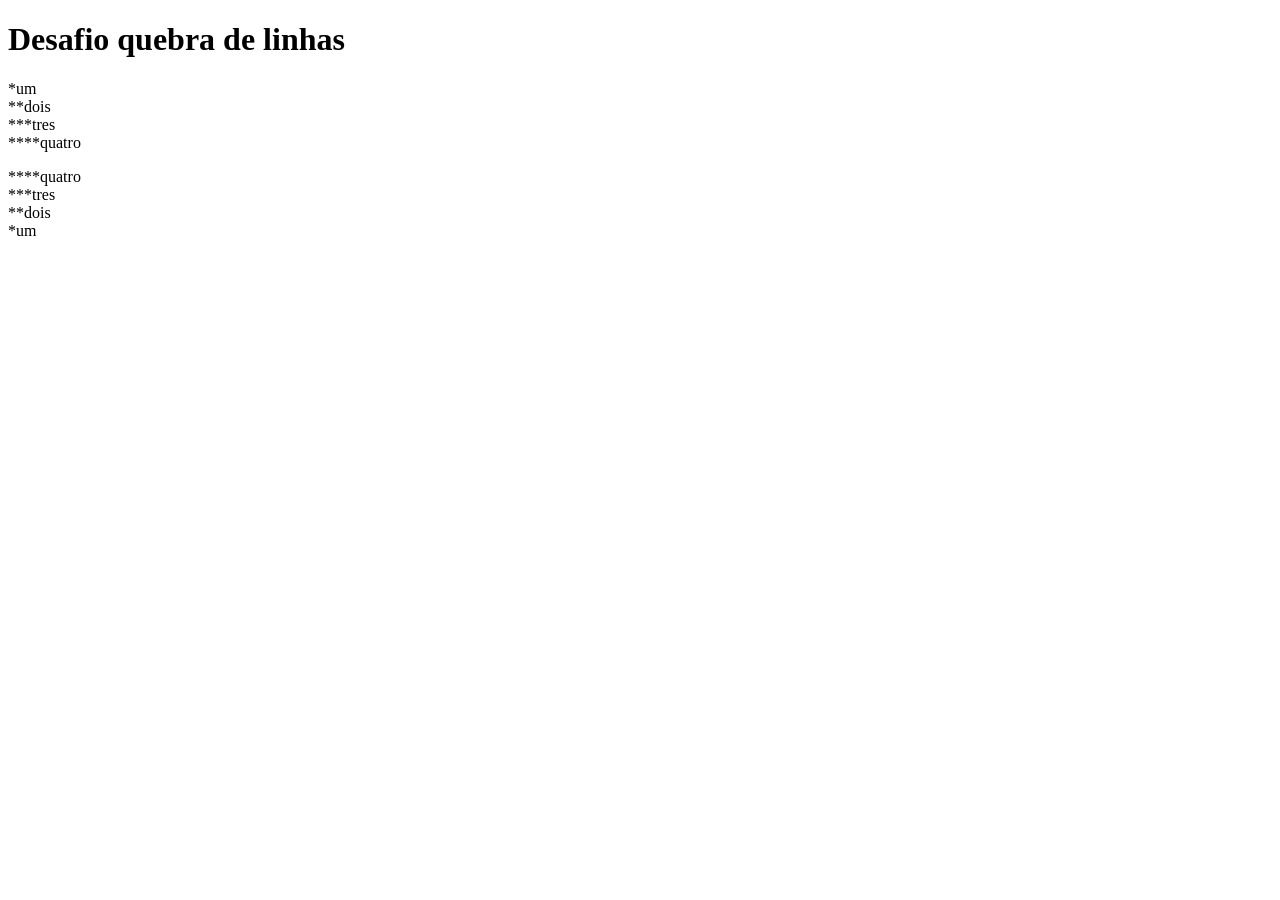
<file: desafios/de001/index.html>
<!DOCTYPE html>
<html lang="pt-br">
<head>
    <meta charset="UTF-8">
    <meta http-equiv="X-UA-Compatible" content="IE=edge">
    <meta name="viewport" content="width=device-width, initial-scale=1.0">
    <title>Desafio 1</title>
</head>
<body>
    <h1>Desafio quebra de linhas</h1>
    <p>*um
        <br>**dois
       <br> ***tres
       <br> ****quatro
    </p>
    <p>****quatro
        <br>***tres
        <br>**dois
        <br>*um
    </p>
</body>
</html>
</file>
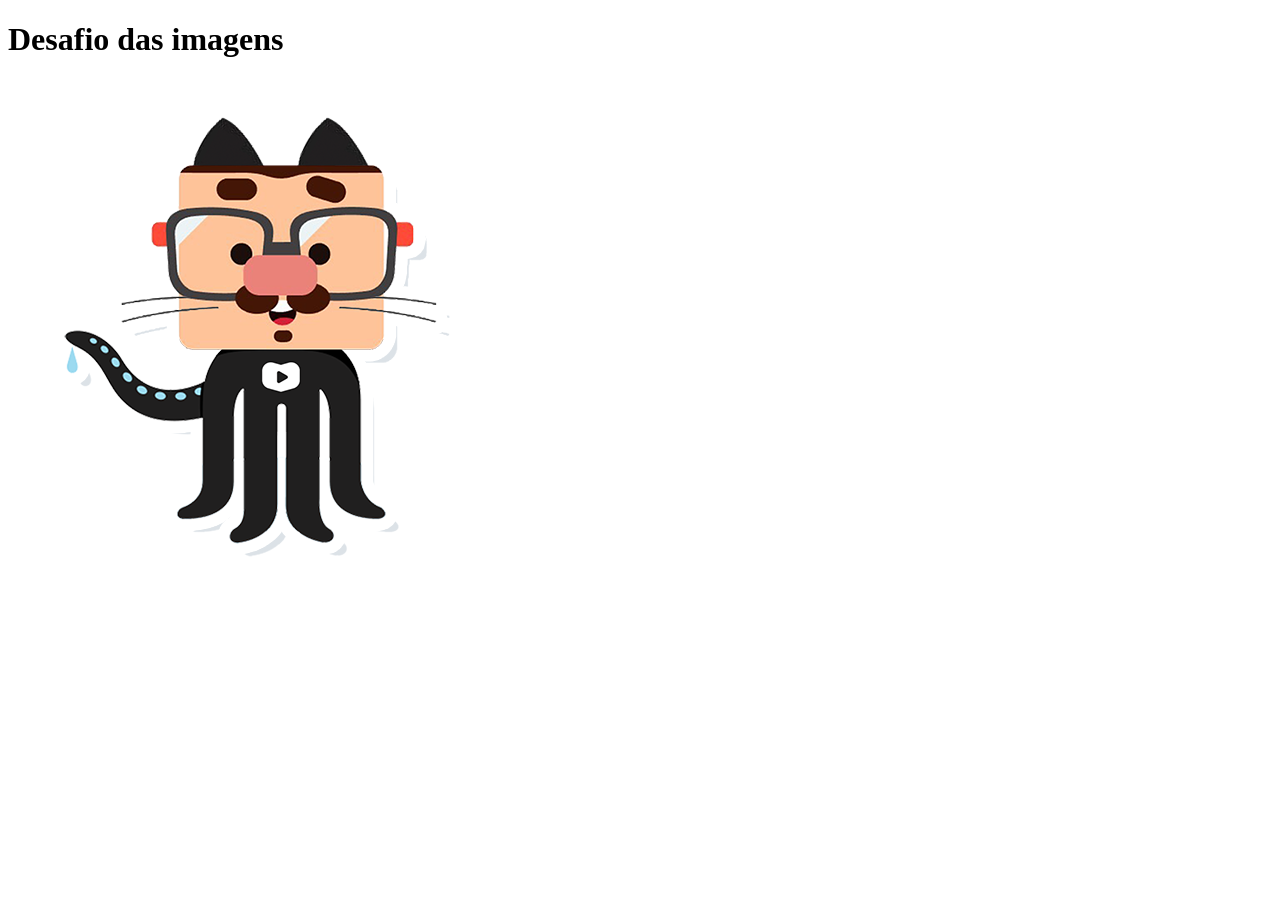
<file: desafios/de002/index.html>
<!DOCTYPE html>
<html lang="pt-br">
<head>
    <meta charset="UTF-8">
    <meta http-equiv="X-UA-Compatible" content="IE=edge">
    <meta name="viewport" content="width=device-width, initial-scale=1.0">
    <link rel="shortcut icon" href="iconeguanabara.ico" type="image/x-icon">
    <title>Desafio 2</title>
</head>
<body>
    <h1>Desafio das imagens</h1>
    <img src="guanabara.png" alt="Guanabara">
</body>
</html>
</file>
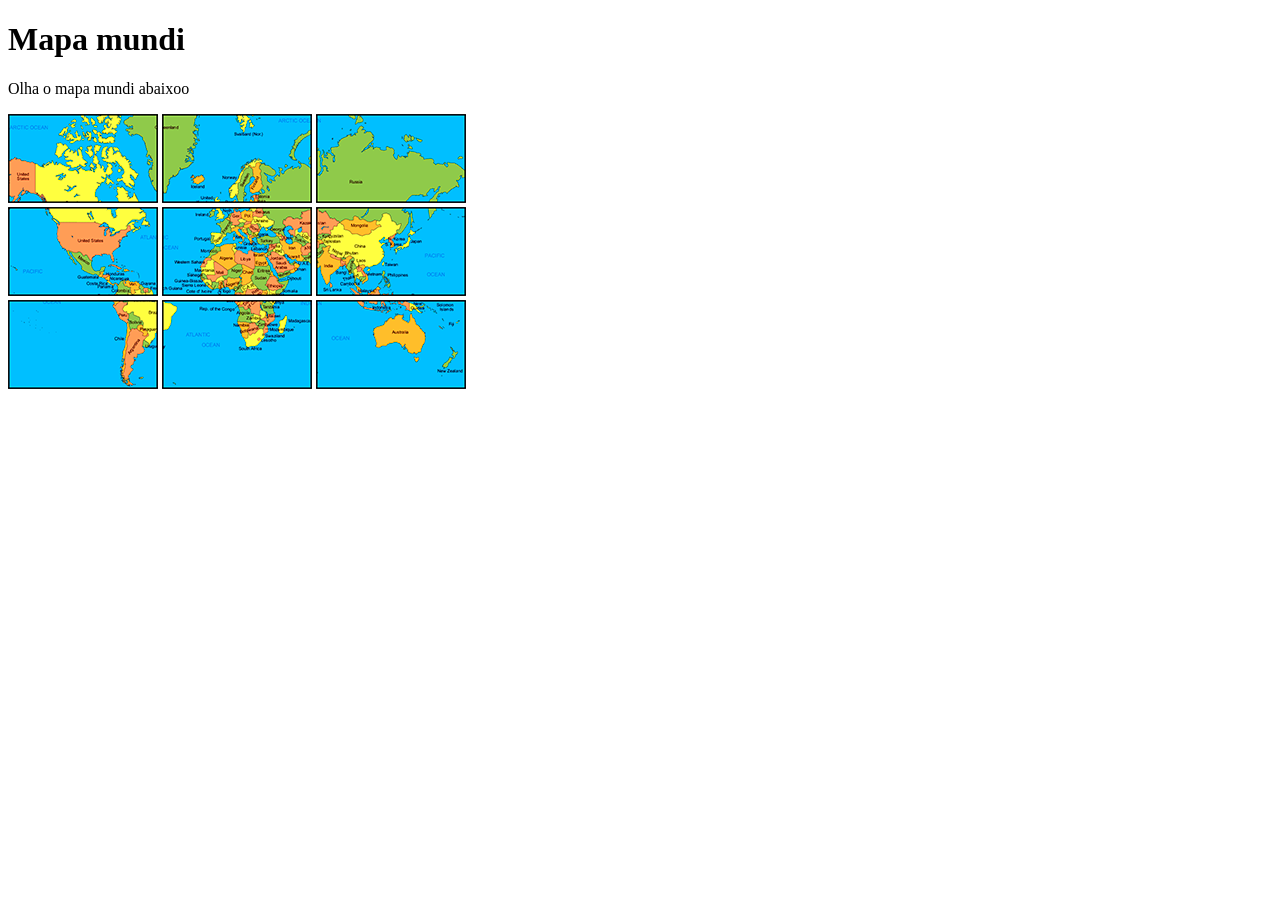
<file: desafios/de003/index.html>
<!DOCTYPE html>
<html lang="pt-br">
<head>
    <meta charset="UTF-8">
    <meta http-equiv="X-UA-Compatible" content="IE=edge">
    <meta name="viewport" content="width=device-width, initial-scale=1.0">
    <title>Desafio 3</title>
</head>
<body>
    <h1>Mapa mundi</h1>
    <p>Olha o mapa mundi abaixoo</p>
    <img src="mapa03.png" alt="mapa 3">
    <img src="mapa07.png" alt="mapa 7">
    <img src="mapa05.png" alt="mapa 5"><br>
    <img src="mapa09.png" alt="mapa 9">
    <img src="mapa01.png" alt="mapa 1">
    <img src="mapa08.png" alt="mapa 8"><br>
    <img src="mapa06.png" alt="mapa 6">
    <img src="mapa02.png" alt="mapa 2">
    <img src="mapa04.png" alt="mapa 4">
    
</body>
</html>
</file>
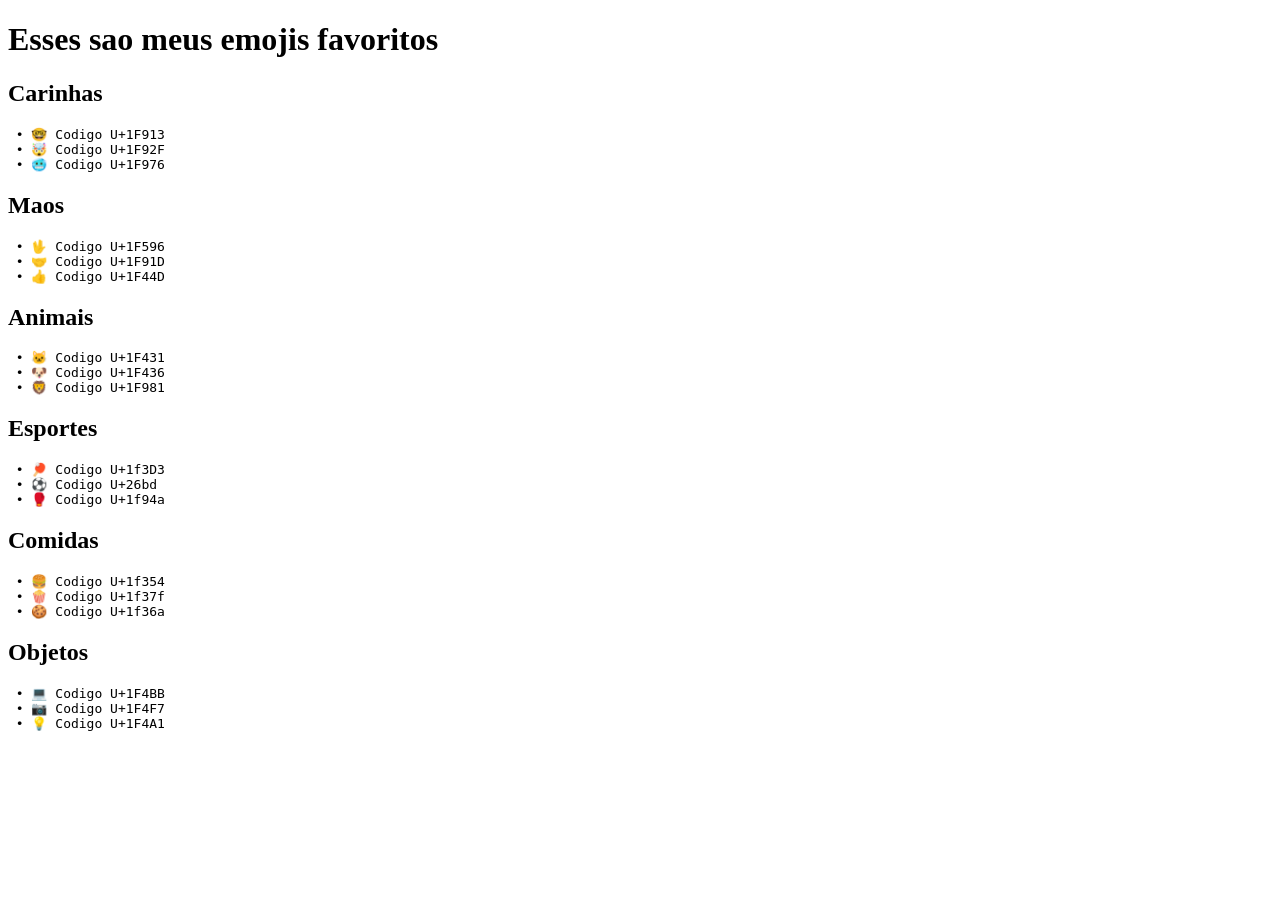
<file: desafios/de004/index.html>
<!DOCTYPE html>
<html lang="pt-br">
<head>
    <meta charset="UTF-8">
    <meta http-equiv="X-UA-Compatible" content="IE=edge">
    <meta name="viewport" content="width=device-width, initial-scale=1.0">
    <title>Desafio 4</title>
</head>
<body>
    <h1>Esses sao meus emojis favoritos</h1>
    <h2>Carinhas</h2>
        <pre><p> • &#x1F913 Codigo U+1F913<br> • &#x1F92F Codigo U+1F92F<br> • &#x1F976 Codigo U+1F976</p></pre>
    <h2>Maos</h2>
        <pre><p> • &#x1F596 Codigo U+1F596<br> • &#x1F91D Codigo U+1F91D<br> • &#x1F44D Codigo U+1F44D</p></pre>
    <h2>Animais</h2>
        <pre><p> • &#x1F431 Codigo U+1F431<br> • &#x1F436 Codigo U+1F436<br> • &#x1F981 Codigo U+1F981</p></pre>
    <h2>Esportes</h2>
        <pre><p> • &#x1f3D3 Codigo U+1f3D3<br> • &#x26bd Codigo U+26bd<br> • &#x1f94a Codigo U+1f94a</p></pre>
    <h2>Comidas</h2>
        <pre><p> • &#x1f354 Codigo U+1f354<br> • &#x1f37f Codigo U+1f37f<br> • &#x1f36a Codigo U+1f36a</p></pre>
    <h2>Objetos</h2>
        <pre><p> • &#x1F4BB Codigo U+1F4BB<br> • &#x1F4F7 Codigo U+1F4F7<br> • &#x1F4A1 Codigo U+1F4A1</p></pre>


</body>
</html>
</file>
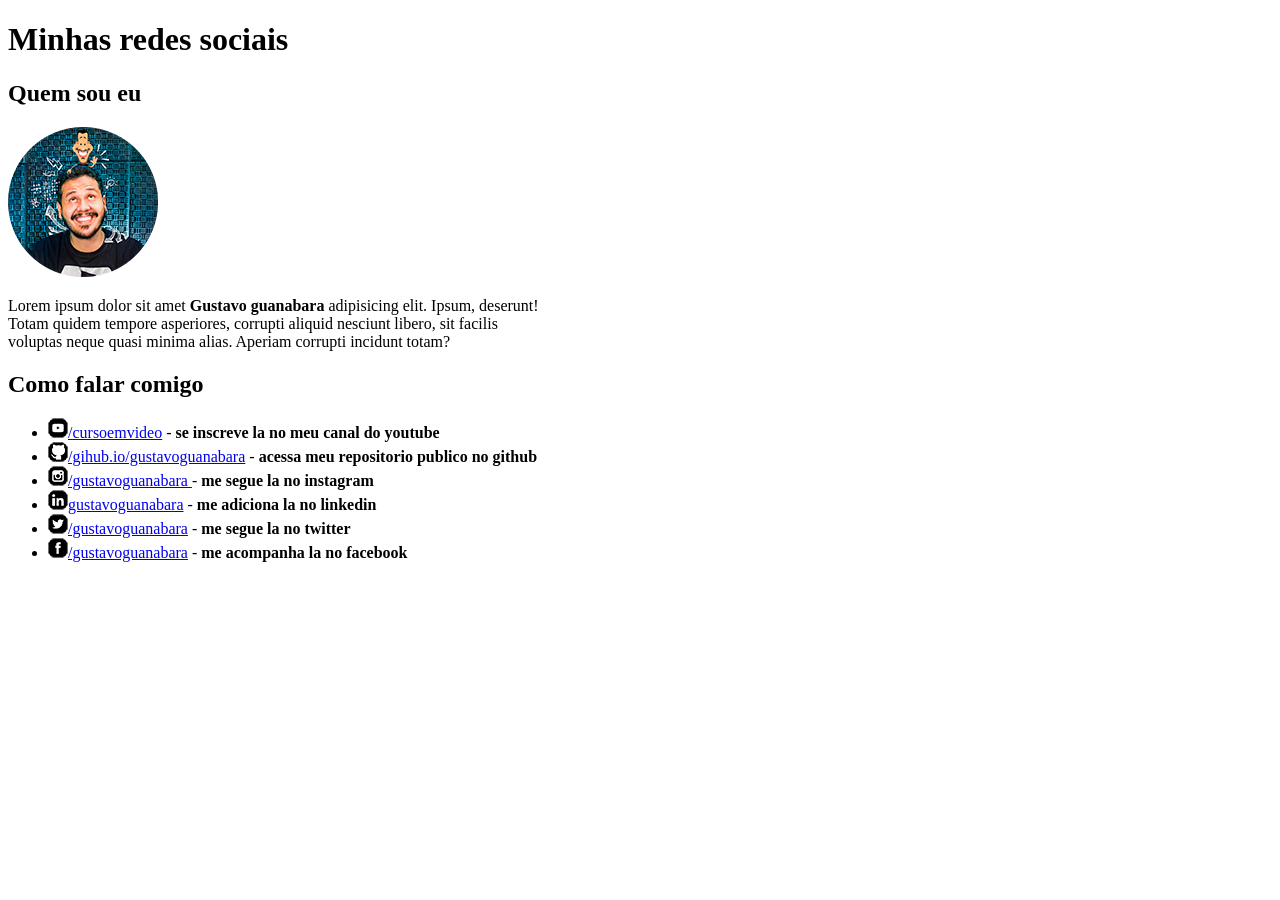
<file: desafios/de005/index.html>
<!DOCTYPE html>
<html lang="pt-br">
<head>
    <meta charset="UTF-8">
    <meta http-equiv="X-UA-Compatible" content="IE=edge">
    <meta name="viewport" content="width=device-width, initial-scale=1.0">
    <link rel="shortcut icon" href="favicon.ico" type="image/x-icon">
    <title>Social</title>
</head>
<body>
    <h1>Minhas redes sociais</h1>
    <h2>Quem sou eu</h2>
    <img src="foto-perfil-guanabara.png" alt="guanabara">
    <p>Lorem ipsum dolor sit amet <b>Gustavo guanabara</b> adipisicing elit. Ipsum, deserunt!<br>Totam quidem tempore asperiores, corrupti aliquid nesciunt libero, sit facilis<br> voluptas neque quasi minima alias. Aperiam corrupti incidunt totam?</p>
    <h2>Como falar comigo</h2>
        <p>
            <ul>
                <li><img src="icone-youtube.png" alt="youtube"><a href="https://www.youtube.com/@CursoemVideo" target="_blanc" rel="external">/cursoemvideo</a> - <strong>se inscreve la no meu canal do youtube</strong></li>
                <li><img src="icone-github.png" alt="github"><a href="https://github.com/gustavoguanabara" target="_blank" rel="external">/gihub.io/gustavoguanabara</a> - <strong>acessa meu repositorio publico no github</strong> </li>
                <li><img src="icone-instagram.png" alt="instagram"><a href="https://www.instagram.com/gustavoguanabara" target="_blank">/gustavoguanabara </a>- <strong>me segue la no instagram </strong></li>
                <li><img src="icone-linkedin.png" alt="linkedin"><a href="github/gustavoguanabara.io" target="_blank" rel="external">gustavoguanabara</a> - <strong>me adiciona la no linkedin </strong></li>
                <li><img src="icone-twitter.png" alt="twitter"><a href="https://twitter.com/guanabara" target="_blank" rel="external">/gustavoguanabara</a> - <strong>me segue la no twitter </strong></li>
                <li><img src="icone-facebook.png" alt="facebook"><a href="https://www.facebook.com/gustavoguanabara" target="_blank" rel="external">/gustavoguanabara</a> - <strong>me acompanha la no facebook</strong></p></li>
            </ul>

    
</body>
</html>
</file>
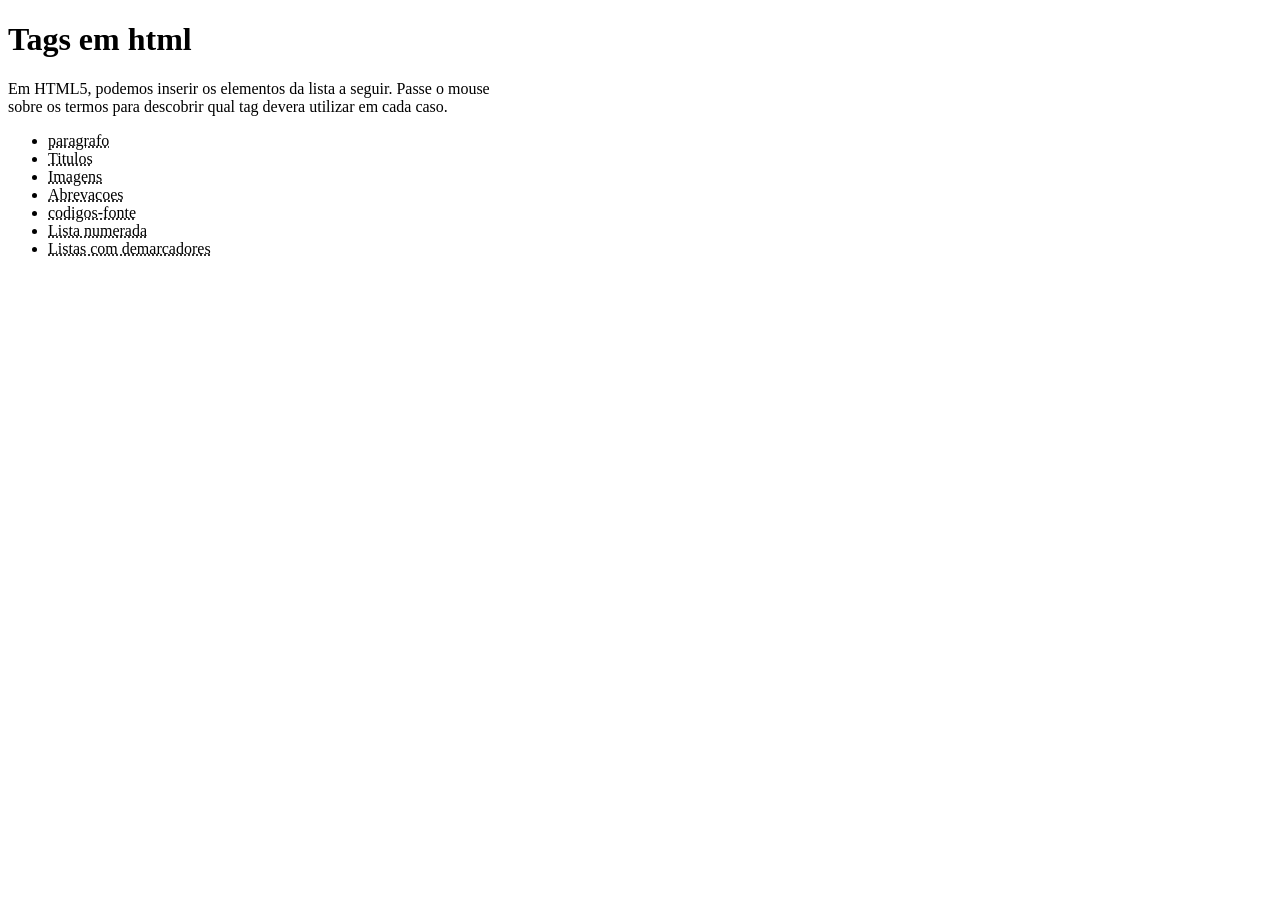
<file: desafios/de006/index.html>
<!DOCTYPE html>
<html lang="pt-br">
<head>
    <meta charset="UTF-8">
    <meta http-equiv="X-UA-Compatible" content="IE=edge">
    <meta name="viewport" content="width=device-width, initial-scale=1.0">
    <title>Desafio 6</title>
</head>
<body>
    <h1>Tags em html</h1>
        <p>Em HTML5, podemos inserir os elementos da lista a seguir. Passe o mouse <br> sobre os termos para descobrir qual tag devera utilizar em cada caso.</p>
        <ul>
        <p><li><abbr title="Use <p> para criar um">paragrafo</abbr></li>
            <li><abbr title="Use <tittle> no <head> para criar um">Titulos</abbr></li>
            <li><abbr title="Digite img+enter">Imagens</abbr></li>
            <li><abbr title="Digite <abbr>">Abrevacoes</abbr></li>
            <li><abbr title="Digite <code>">codigos-fonte</abbr></li>
            <li><abbr title="Digite <ol> + <li>">Lista numerada</abbr></li>
            <li><abbr title="Digite <ul> + <li>">Listas com demarcadores</abbr></li></p>
    </ul>
</body>
</html>
</file>
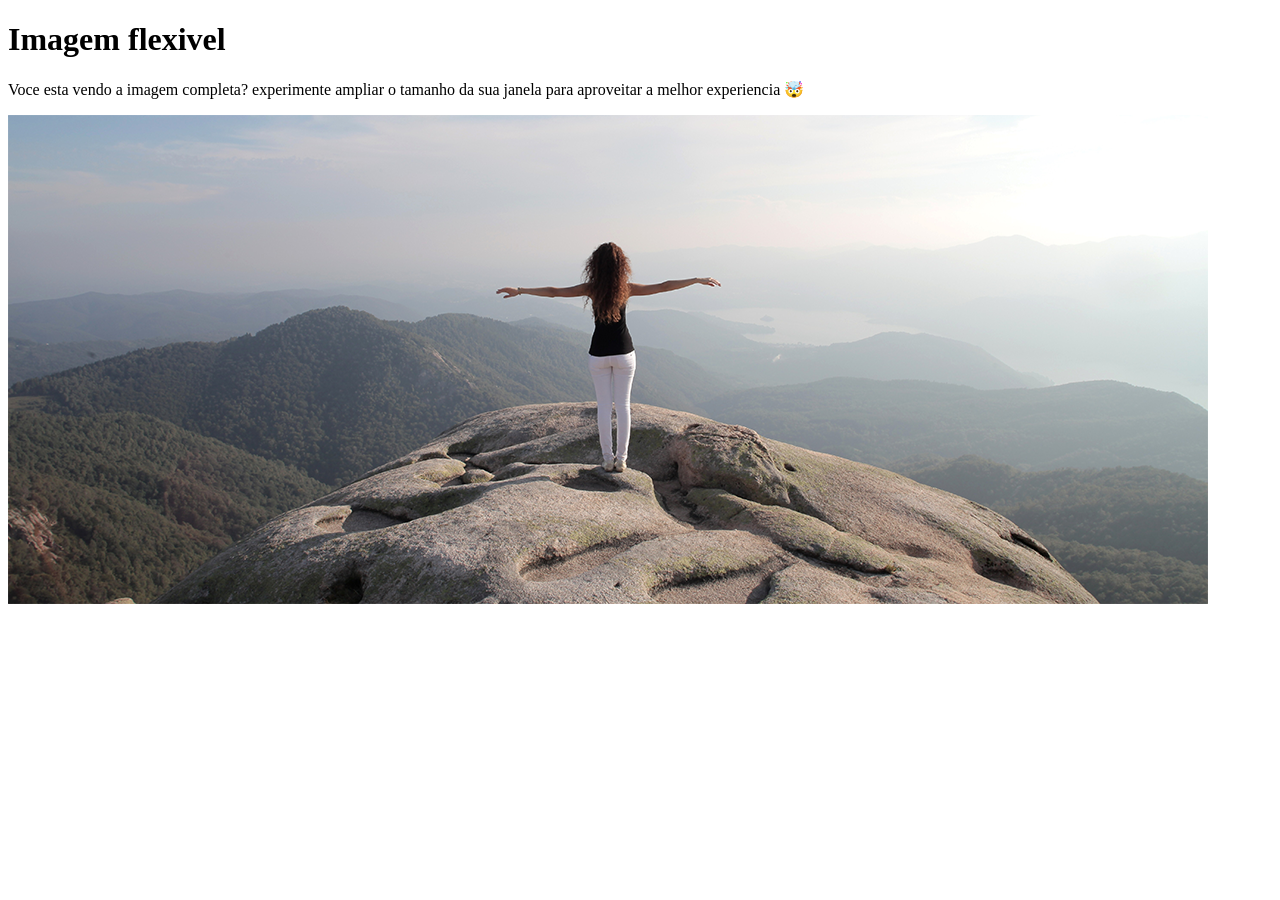
<file: desafios/de007/index.html>
<!DOCTYPE html>
<html lang="pt-br">
<head>
    <meta charset="UTF-8">
    <meta http-equiv="X-UA-Compatible" content="IE=edge">
    <meta name="viewport" content="width=device-width, initial-scale=1.0">
    <link rel="shortcut icon" href="iconeguanabara.ico" type="image/x-icon">
    <title>Desafio 7</title>
</head>
<body>
    <h1>Imagem flexivel</h1>
    <p>Voce esta vendo a imagem completa? experimente ampliar o tamanho da sua janela para aproveitar a melhor experiencia &#x1F92F</p>
    <picture>
        <source media="(max-width: 790px)" srcset="imagens/paisagem-p.png">
        <source media="(max-width: 1250px)" srcset="imagens/paisagem-m.png">
        <img src="imagens/paisagem-g.png" alt="imagem flexivel">
    </picture>
</body>
</html>
</file>
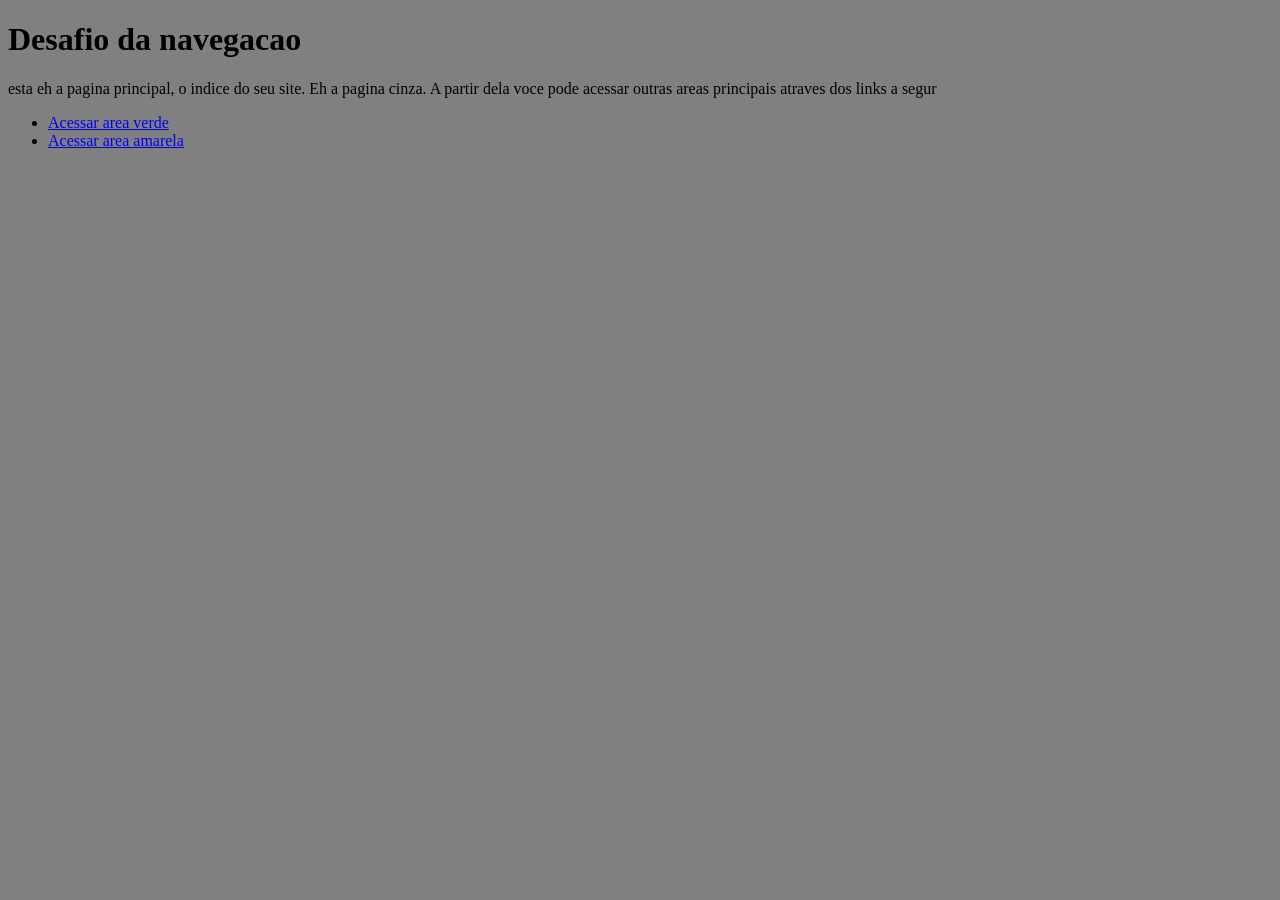
<file: desafios/de008/index.html>
<!DOCTYPE html>
<html lang="pt-br">
<head>
    <meta charset="UTF-8">
    <meta http-equiv="X-UA-Compatible" content="IE=edge">
    <meta name="viewport" content="width=device-width, initial-scale=1.0">
    <link rel="shortcut icon" href="iconeguanabara.ico" type="image/x-icon">
    <style>body{background-color: grey;}</style>
    <title>Desafio 8</title>
</head>
<body>
    <h1>Desafio da navegacao</h1>
    <p>esta eh a pagina principal, o indice do seu site. Eh a pagina cinza. A partir dela voce pode acessar outras areas principais atraves dos links a segur</p>
    <ul>
        <li><a href="pagv.html" rel="next">Acessar area verde</a></li>
        <li><a href="paga.html" rel="next">Acessar area amarela</a></li>
    </ul>
    
</body>
</html>
</file>
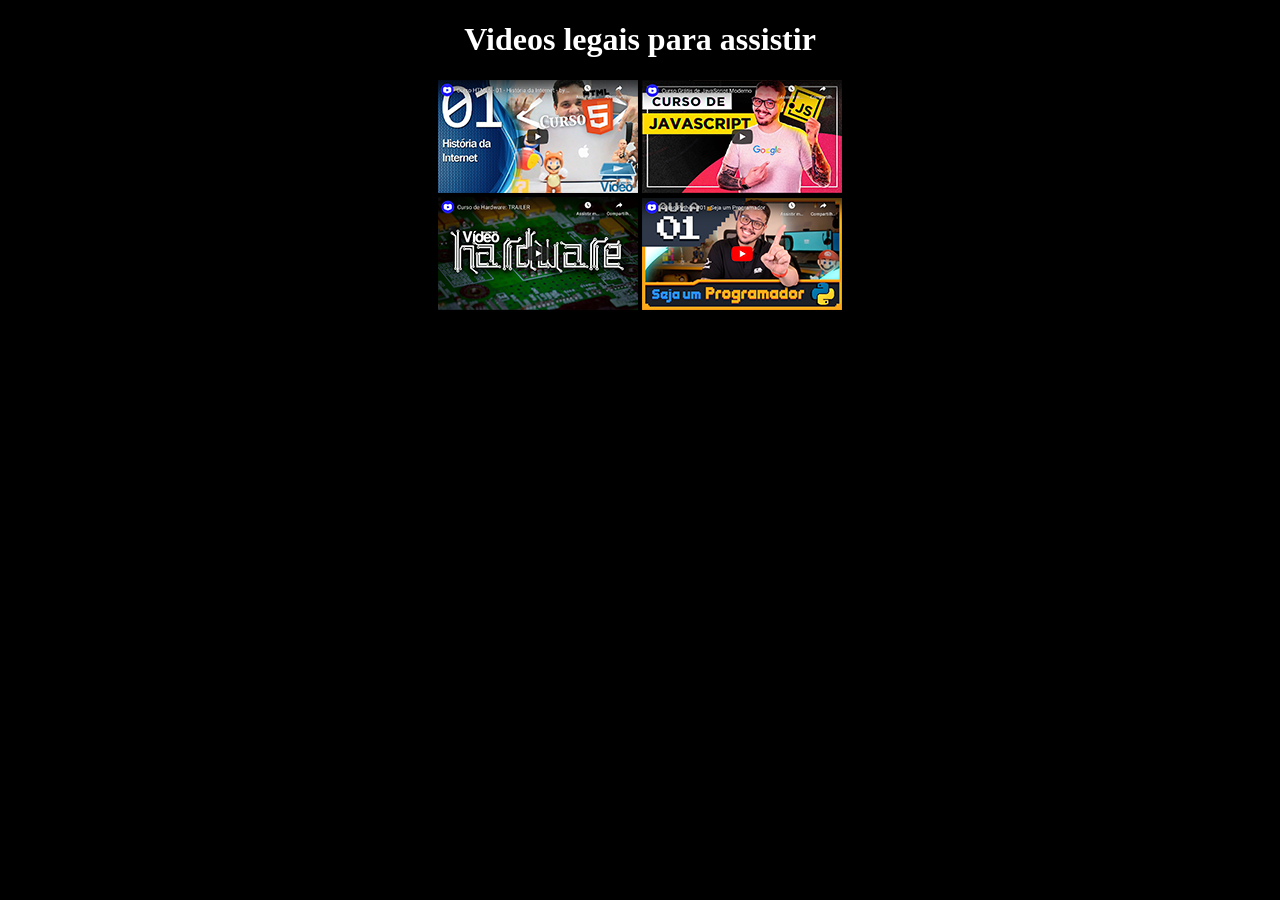
<file: desafios/de009/index.html>
<!DOCTYPE html>
<html lang="pt-br">
<head>
    <meta charset="UTF-8">
    <meta http-equiv="X-UA-Compatible" content="IE=edge">
    <meta name="viewport" content="width=device-width, initial-scale=1.0">
    <style>
        body{
            background-color: black;color: white;text-align: center;
        }
    </style>
    <link rel="shortcut icon" href="icone/iconeguanabara.ico" type="image/x-icon">
    <title>Meus videos</title>
</head>
<body>
    <h1>Videos legais para assistir</h1>
    <a href="html.html"><img src="imagens/thumb-html.png" alt="imagem HTML5"></a>
    <a href="java.html"><img src="imagens/thumb-js.png" alt="imagem java"></a>
    <br><a href="hard.html"><img src="imagens/thumb-hardware.png" alt="imagem hardware"></a>
    <a href="python.html"><img src="imagens/thumb-python.png" alt="imagem python"></a>
    
    
</body>
</html>
</file>
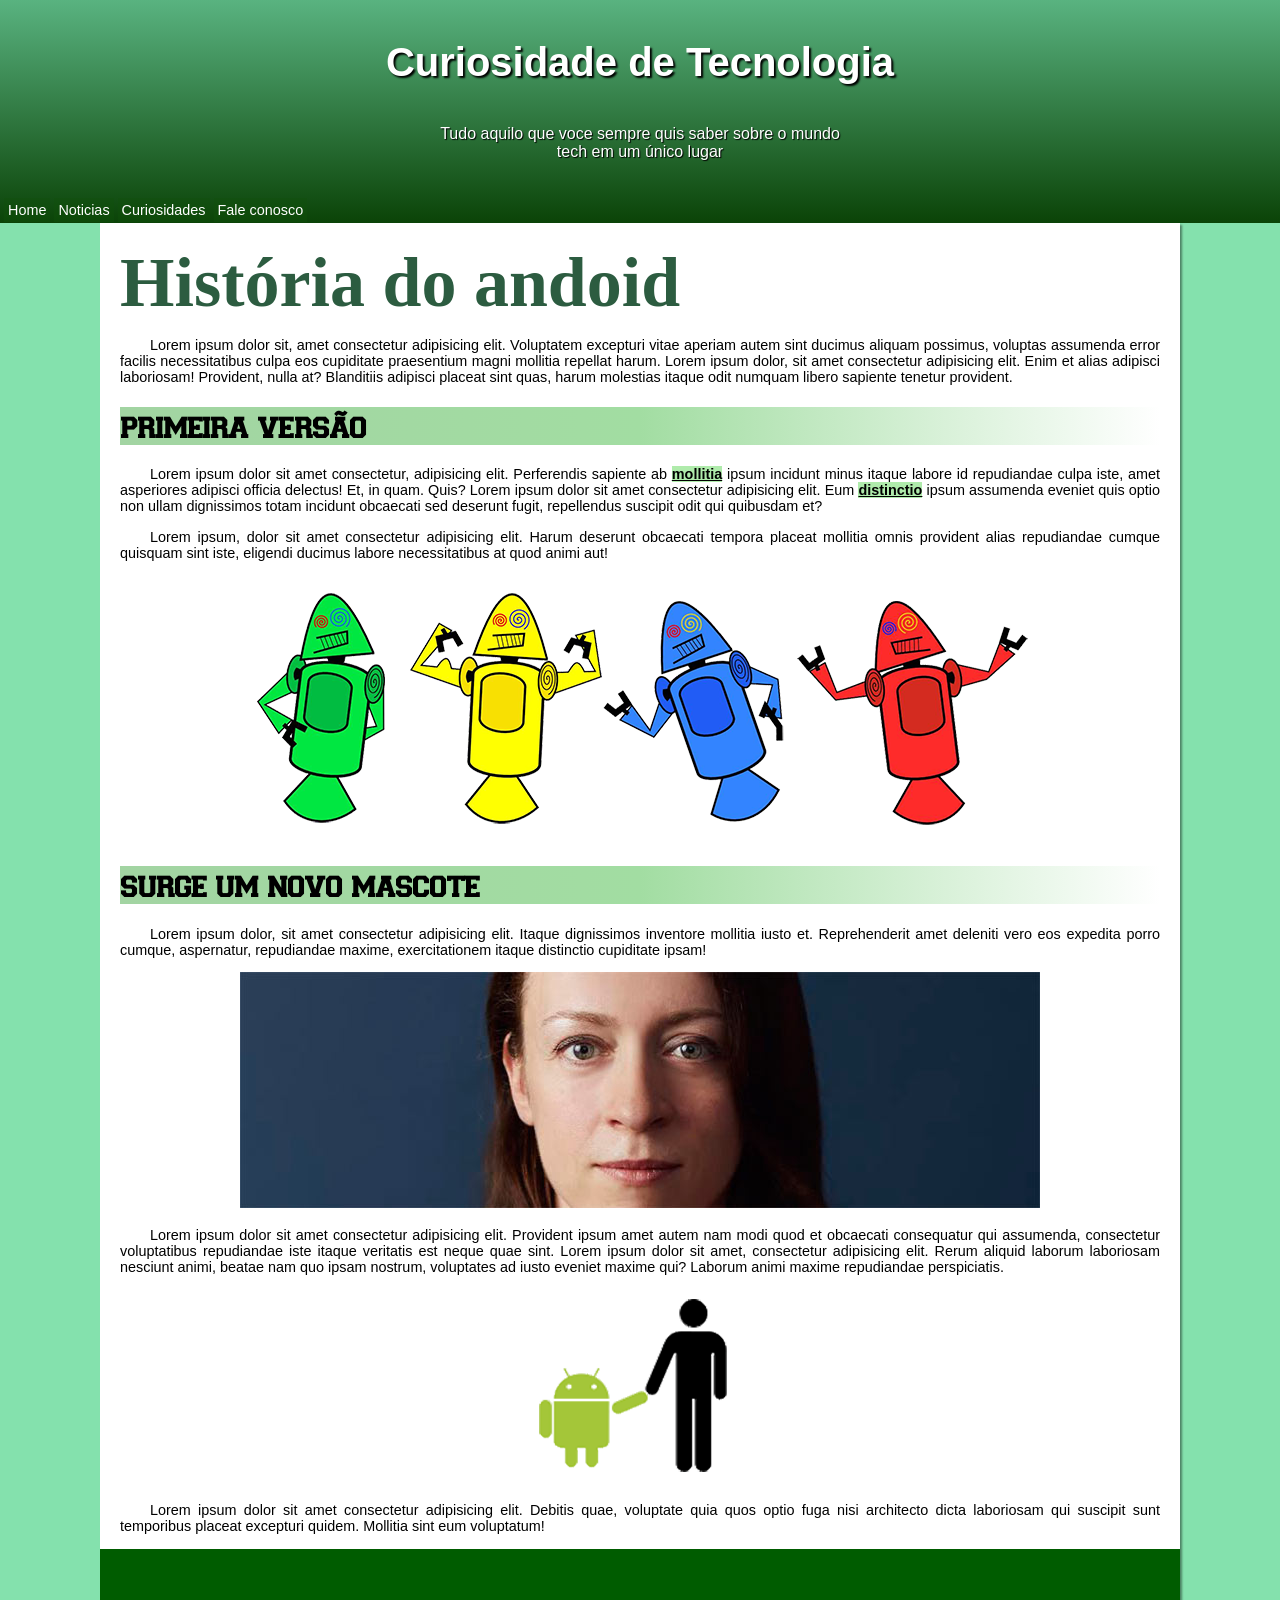
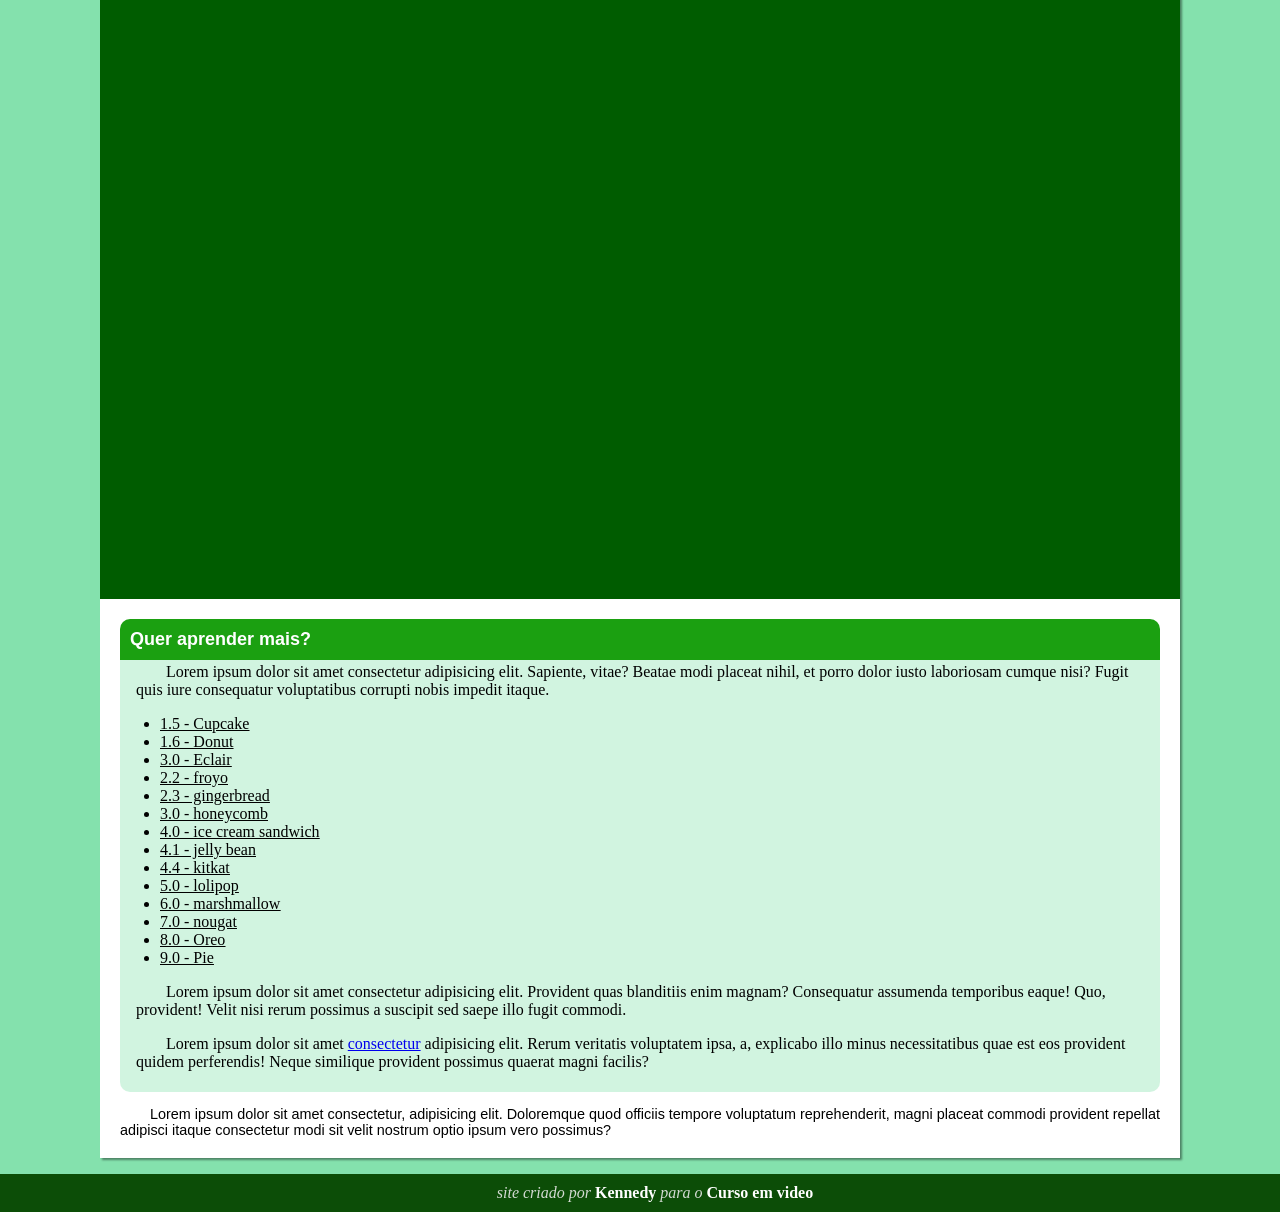
<file: desafios/de010/index.html>
<!DOCTYPE html>
<html lang="pt-br">
<head>
    <meta charset="UTF-8">
    <meta http-equiv="X-UA-Compatible" content="IE=edge">
    <meta name="viewport" content="width=device-width, initial-scale=1.0">
    <link rel="shortcut icon" href="favicon/favicon.ico" type="image/x-icon">
    <title>Como surgiu o android</title>
    <link rel="stylesheet" href="estilo.css">
</head>
<body>
    <header>
        <h1>Curiosidade de Tecnologia</h1>
        <p>Tudo aquilo que voce sempre quis saber sobre o mundo <br> tech em um único lugar</p>
    <nav>
        <span class="naveg"><a href="#" class="naveg">Home</a></span>
        <span class="naveg"><a href="#" class="naveg">Noticias</a></span>
        <span class="naveg"><a href="#" class="naveg">Curiosidades</a></span>
        <span class="naveg"><a href="#" class="naveg">Fale conosco</a></span>
    </nav>

</header>

        <main>
            <h1 id="titulo">História do andoid</h1>
            <p>Lorem ipsum dolor sit, amet consectetur adipisicing elit. Voluptatem excepturi vitae aperiam autem sint ducimus aliquam possimus, voluptas assumenda error facilis necessitatibus culpa eos cupiditate praesentium magni mollitia repellat harum. Lorem ipsum dolor, sit amet consectetur adipisicing elit. Enim et alias adipisci laboriosam! Provident, nulla at? Blanditiis adipisci placeat sint quas, harum molestias itaque odit numquam libero sapiente tenetur provident.</p>
            <h1 id="primeira">primeira versão</h1>
            <p>Lorem ipsum dolor sit amet consectetur, adipisicing elit. Perferendis sapiente ab <a href="#" id="linkt">mollitia</a> ipsum incidunt minus itaque labore id repudiandae culpa iste, amet asperiores adipisci officia delectus! Et, in quam. Quis? Lorem ipsum dolor sit amet consectetur adipisicing elit. Eum <a href="#" id="linkt">distinctio</a> ipsum assumenda eveniet quis optio non ullam dignissimos totam incidunt obcaecati sed deserunt fugit, repellendus suscipit odit qui quibusdam et?</p>
            <p>Lorem ipsum, dolor sit amet consectetur adipisicing elit. Harum deserunt obcaecati tempora placeat mollitia omnis provident alias repudiandae cumque quisquam sint iste, eligendi ducimus labore necessitatibus at quod animi aut!</p>

            <div id="fotofoda">
                <picture>
                    <source media="(max-width: 1050px)" srcset="imagens/dan-droids-pq.png" type="image/png">
                    <img src="imagens/dan-droids.png" alt="android">
                </picture>
            </div>

            <h1 id="primeira">surge um novo mascote</h1>
            <p>Lorem ipsum dolor, sit amet consectetur adipisicing elit. Itaque dignissimos inventore mollitia iusto et. Reprehenderit amet deleniti vero eos expedita porro cumque, aspernatur, repudiandae maxime, exercitationem itaque distinctio cupiditate ipsam!</p>

            <div id="fotofoda">
                <picture>
                    <source media="(max-width: 1050px)" srcset="imagens/irina-blok-pq.jpg" type="image/png">
                    <img src="imagens/irina-blok.jpg" alt="android">
                </picture>
            </div>
            <p>Lorem ipsum dolor sit amet consectetur adipisicing elit. Provident ipsum amet autem nam modi quod et obcaecati consequatur qui assumenda, consectetur voluptatibus repudiandae iste itaque veritatis est neque quae sint. Lorem ipsum dolor sit amet, consectetur adipisicing elit. Rerum aliquid laborum laboriosam nesciunt animi, beatae nam quo ipsam nostrum, voluptates ad iusto eveniet maxime qui? Laborum animi maxime repudiandae perspiciatis.</p>
            <div id="fotofoda"><img src="imagens/bugdroid.png" alt="bugdroid"></div>
            <p>Lorem ipsum dolor sit amet consectetur adipisicing elit. Debitis quae, voluptate quia quos optio fuga nisi architecto dicta laboriosam qui suscipit sunt temporibus placeat excepturi quidem. Mollitia sint eum voluptatum!</p>
            <div id="video2">
                <div id="video">
                    <picture>
                        <iframe width="900" height="500" src="https://www.youtube.com/embed/l2UDgpLz20M" title="YouTube video player" frameborder="0" allow="accelerometer; autoplay; clipboard-write; encrypted-media; gyroscope; picture-in-picture" allowfullscreen></iframe>
                    </picture>
                </div>
            </div>
            <div>
                <h2 id="aprender">Quer aprender mais?</h2>
            </div>
            <div id="listas">
                <div id="final">
                    <p>Lorem ipsum dolor sit amet consectetur adipisicing elit. Sapiente, vitae? Beatae modi placeat nihil, et porro dolor iusto laboriosam cumque nisi? Fugit quis iure consequatur voluptatibus corrupti nobis impedit itaque.</p>
                </div>
                <div class="lista1">
                    <ul class="lista1">
                        <li>1.5 - Cupcake</li>
                        <li>1.6 - Donut</li>
                        <li>3.0 - Eclair</li>
                        <li>2.2 - froyo</li>
                        <li>2.3 - gingerbread</li>
                        <li>3.0 - honeycomb</li>
                        <li>4.0 - ice cream sandwich</li>
        
                            <li>4.1 - jelly bean</li>
                            <li>4.4 - kitkat</li>
                            <li>5.0 - lolipop</li>
                            <li>6.0 - marshmallow</li>
                            <li>7.0 - nougat</li>
                            <li>8.0 - Oreo</li>
                            <li>9.0 - Pie</li>
        
                        </ul>
                    </div>
                    <p id="text">Lorem ipsum dolor sit amet consectetur adipisicing elit. Provident quas blanditiis enim magnam? Consequatur assumenda temporibus eaque! Quo, provident! Velit nisi rerum possimus a suscipit sed saepe illo fugit commodi.</p>
            <p id="text">Lorem ipsum dolor sit amet <a href="#">consectetur</a> adipisicing elit. Rerum veritatis voluptatem ipsa, a, explicabo illo minus necessitatibus quae est eos provident quidem perferendis! Neque similique provident possimus quaerat magni facilis?</p>
            </div>
            <p id="ultimo">Lorem ipsum dolor sit amet consectetur, adipisicing elit. Doloremque quod officiis tempore voluptatum reprehenderit, magni placeat commodi provident repellat adipisci itaque consectetur modi sit velit nostrum optio ipsum vero possimus?</p>
        
        </main>
        <footer>
            <p>site criado por <strong id="nome">Kennedy</strong> para o <strong id="nome">Curso em video</strong></p>
        </footer>
</body>
</html>
</file>
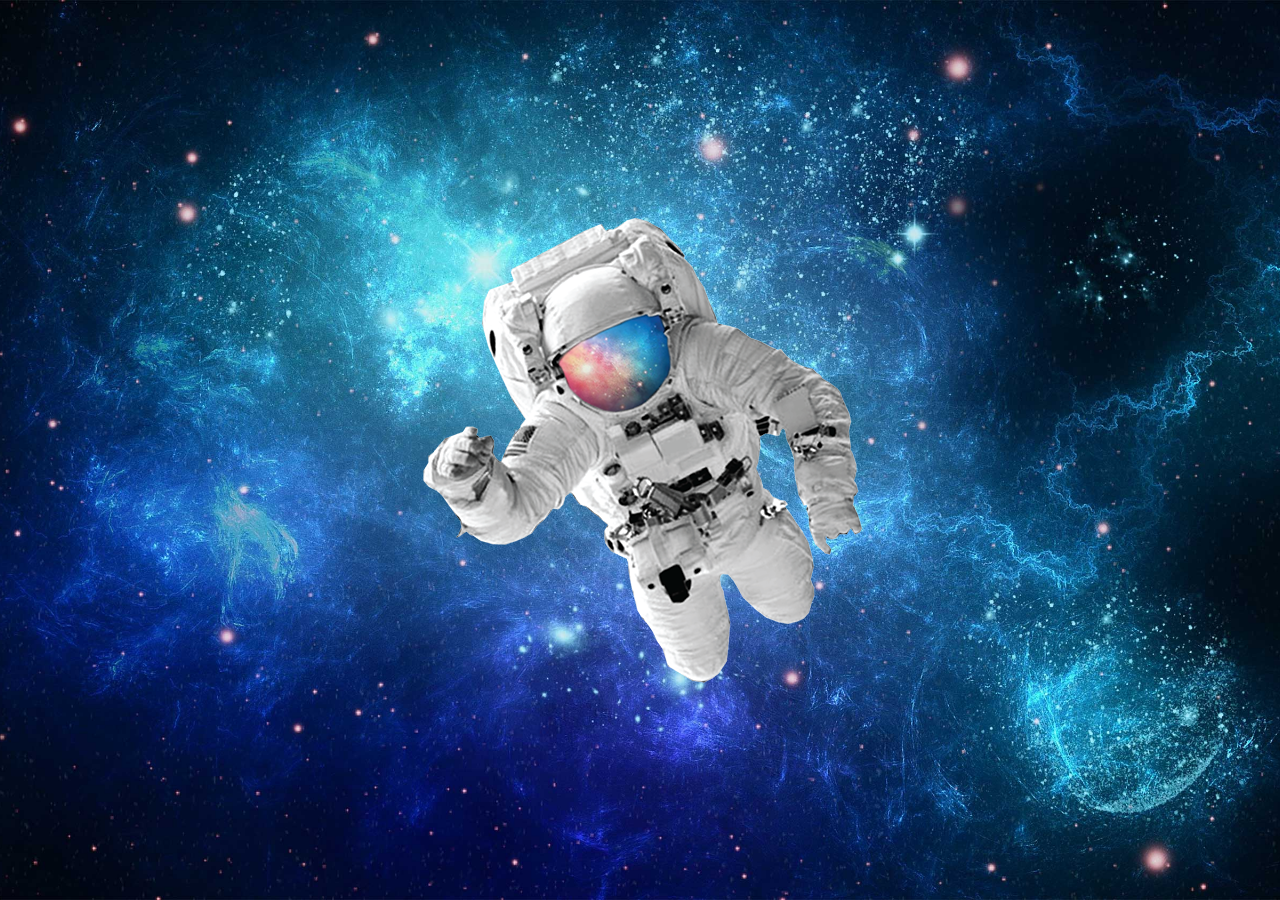
<file: desafios/de011/index.html>
<!DOCTYPE html>
<html lang="pt-br">
<head>
    <meta charset="UTF-8">
    <meta http-equiv="X-UA-Compatible" content="IE=edge">
    <meta name="viewport" content="width=device-width, initial-scale=1.0">
    <link rel="stylesheet" href="style.css">
    <title>Desafio 11</title>
</head>
<body>
    <div></div>
</body>
</html>
</file>
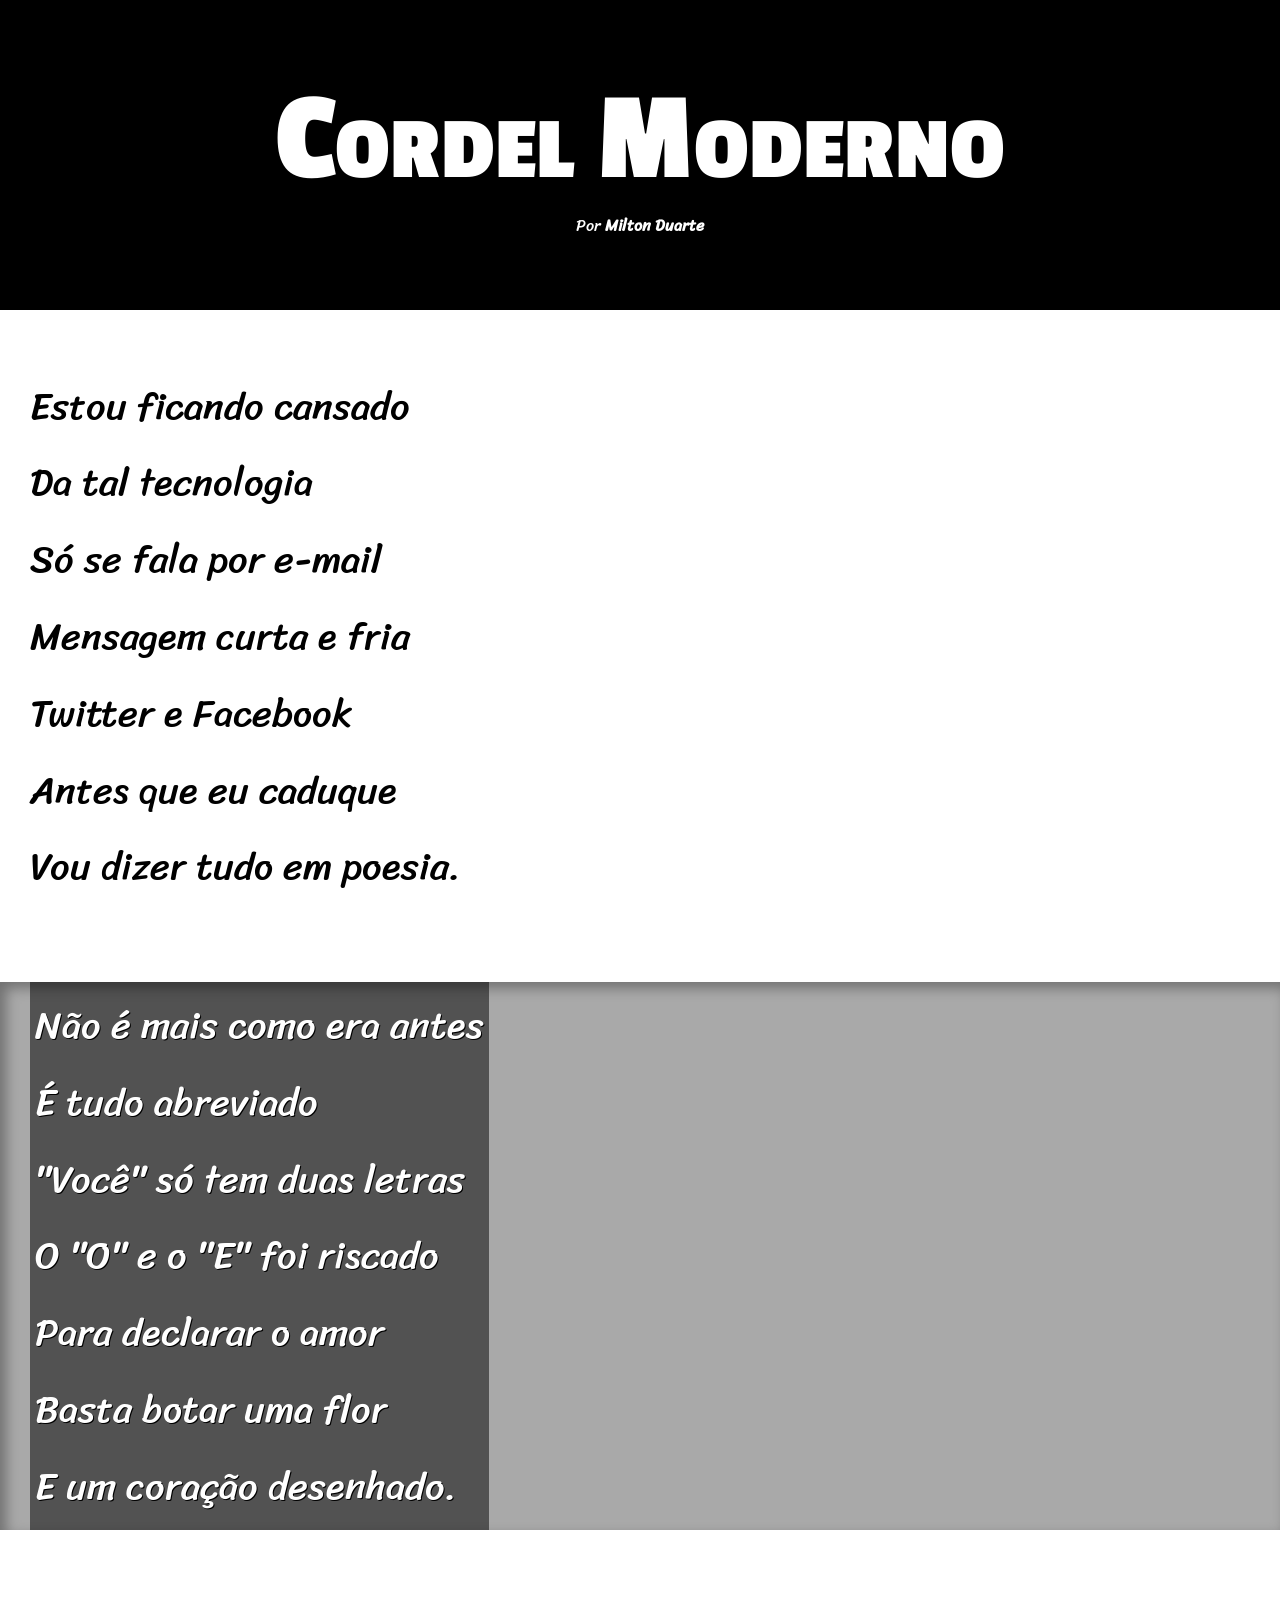
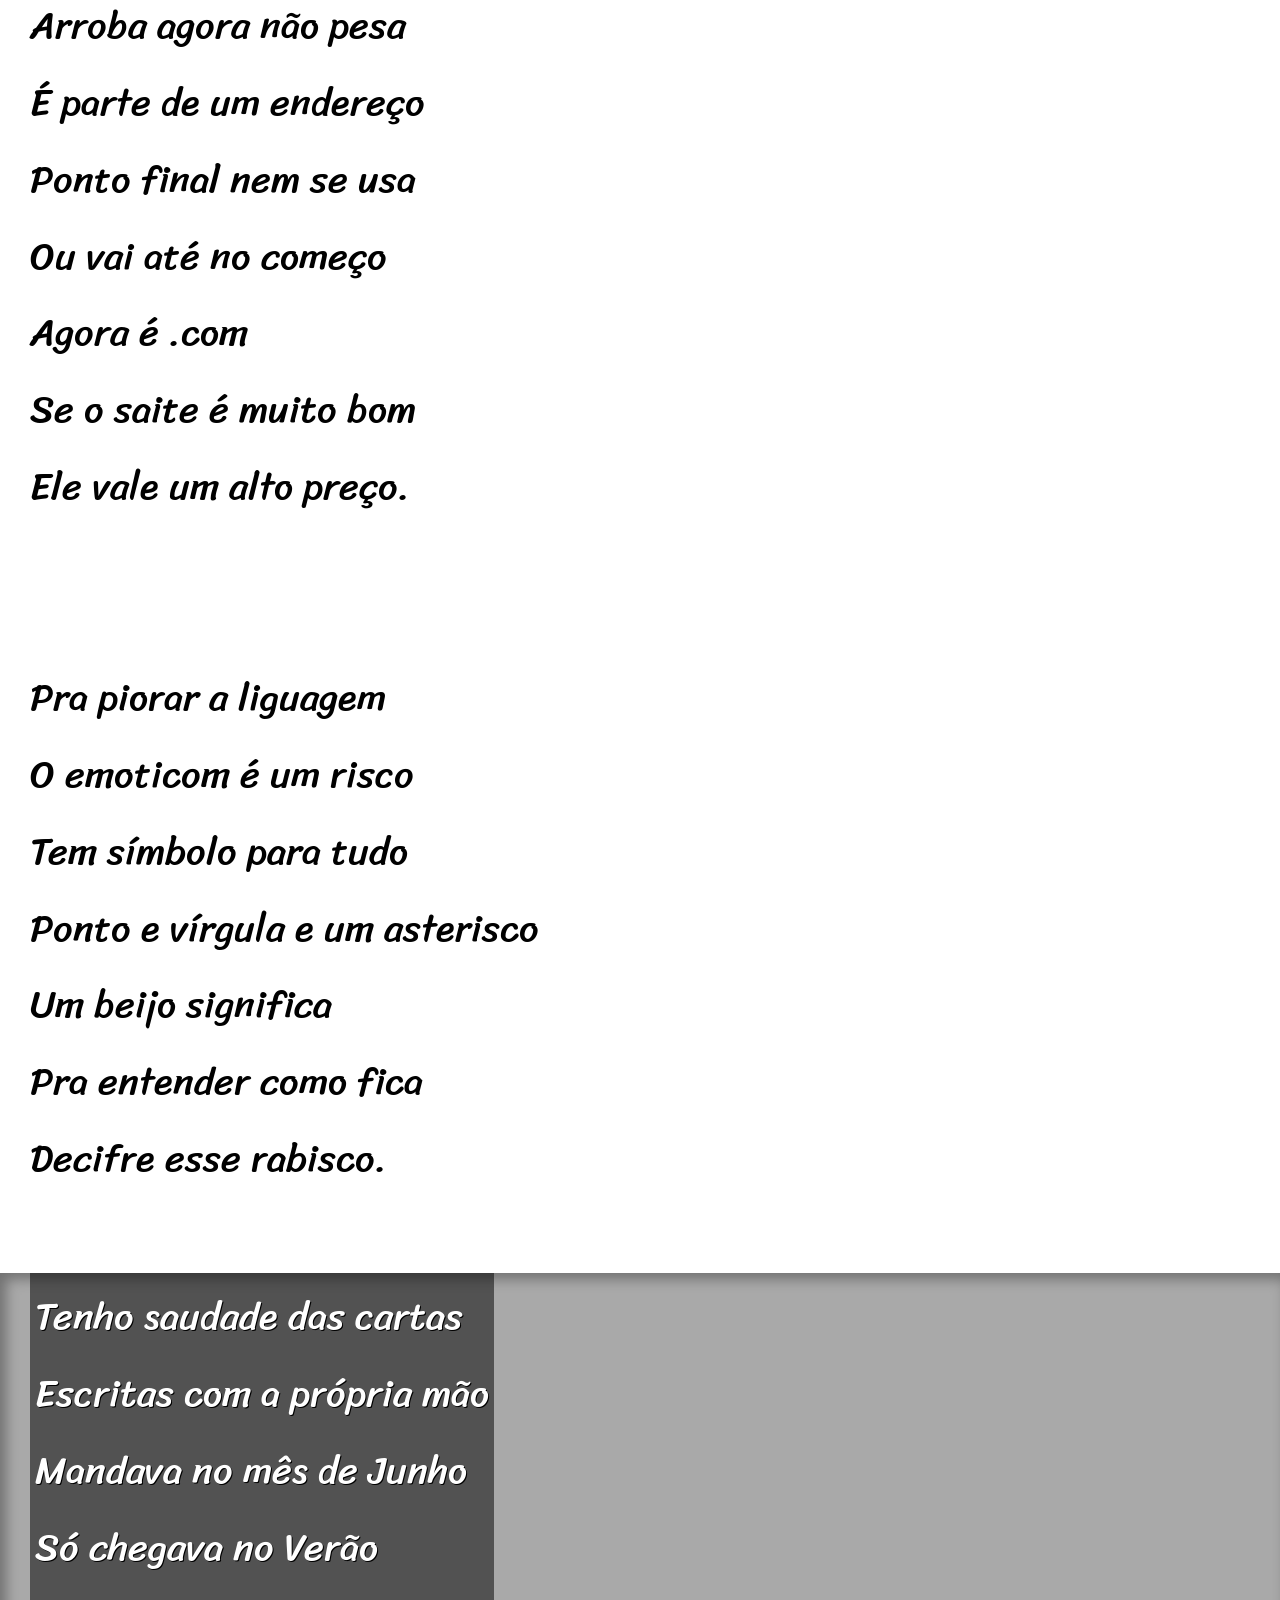
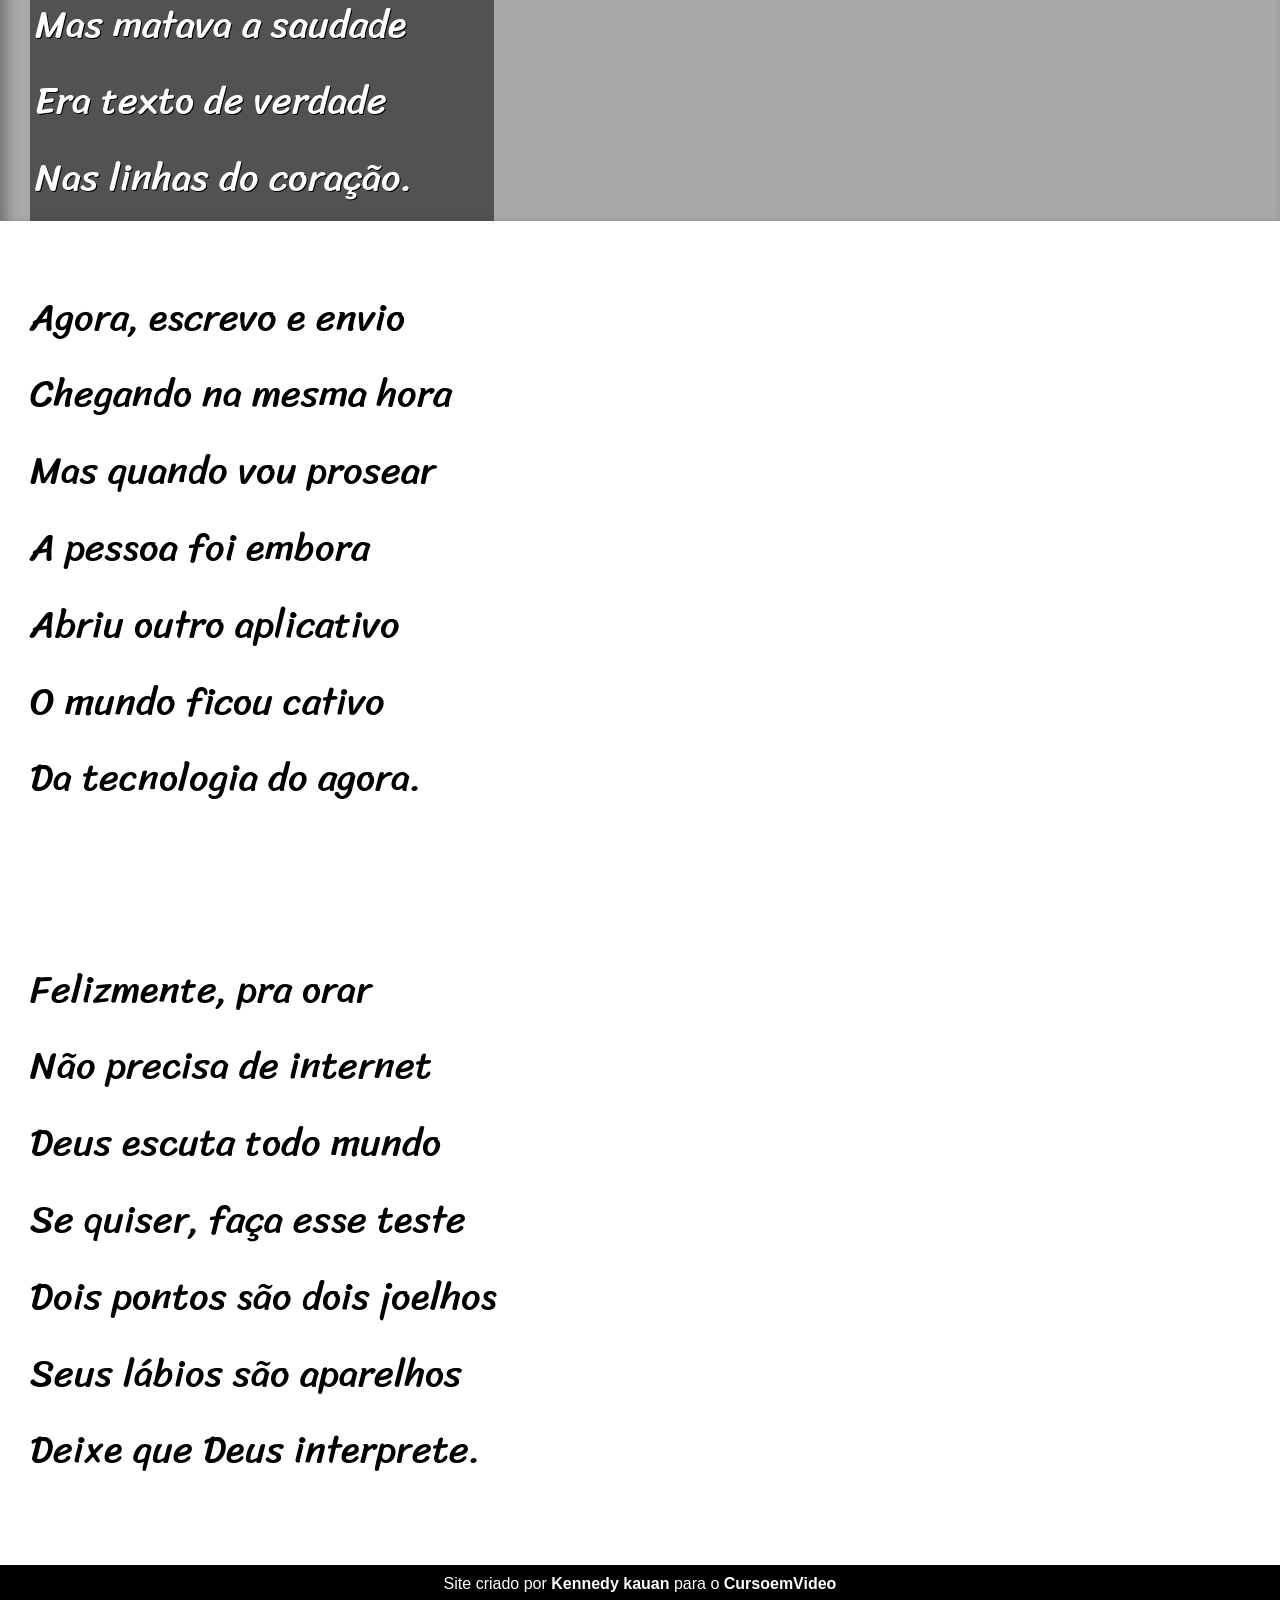
<file: desafios/de012/index.html>
<!DOCTYPE html>
<html lang="pt-br">
<head>
    <meta charset="UTF-8">
    <meta http-equiv="X-UA-Compatible" content="IE=edge">
    <meta name="viewport" content="width=device-width, initial-scale=1.0">
    <title>Cordel</title>
    <link rel="stylesheet" href="estilo/estilo.css">
</head>
<body>
    <header>
        <h1>
            Cordel Moderno
        </h1>
        <p>Por <a href="https://www.recantodasletras.com.br/poesias/3186743" target="_blank">Milton Duarte</a></p>
    </header>
    
            <section class="normal">
                <p>
                    Estou ficando cansado <br>
                    Da tal tecnologia <br>
                    Só se fala por e-mail <br>
                    Mensagem curta e fria <br>
                    Twitter e Facebook <br>
                    Antes que eu caduque <br>
                    Vou dizer tudo em poesia.
                </p>
            </section>
            
            
            <section class="imagem" id="img01">
                <p>
                    Não é mais como era antes <br>
                    É tudo abreviado <br>
                    "Você" só tem duas letras <br>
                    O "O" e o "E" foi riscado <br>
                    Para declarar o amor <br>
                    Basta botar uma flor <br>
                    E um coração desenhado.
                </p>
            </section>
            
            
            <section class="normal">
                <p>
                    Arroba agora não pesa <br>
                    É parte de um endereço <br>
                    Ponto final nem se usa <br>
                    Ou vai até no começo <br>
                    Agora é .com <br>
                    Se o saite é muito bom <br>
                    Ele vale um alto preço.
                </p>
                
                <p>
                    Pra piorar a liguagem <br>
                    O emoticom é um risco <br>
                    Tem símbolo para tudo <br>
                    Ponto e vírgula e um asterisco <br>
                    Um beijo significa <br>
                    Pra entender como fica <br>
                    Decifre esse rabisco.
                </p>
            </section>
            
            
            <section class="imagem" id="img02">
                <p>
                    Tenho saudade das cartas <br>
                    Escritas com a própria mão <br>
                    Mandava no mês de Junho <br>
                    Só chegava no Verão <br>
                    Mas matava a saudade <br>
                    Era texto de verdade <br>
                    Nas linhas do coração.
                </p>
            </section>
            
            <section class="normal">
                <p>
                    Agora, escrevo e envio <br>
                    Chegando na mesma hora <br>
                    Mas quando vou prosear <br>
                    A pessoa foi embora <br>
                    Abriu outro aplicativo <br>
                    O mundo ficou cativo <br>
                    Da tecnologia do agora.
                </p>
                
                <p>
                    Felizmente, pra orar <br>
                    Não precisa de internet <br>
                    Deus escuta todo mundo <br>
                    Se quiser, faça esse teste <br>
                    Dois pontos são dois joelhos <br>
                    Seus lábios são aparelhos <br>
                    Deixe que Deus interprete.
                </p>
            </section>
            <footer>
                <p>Site criado por <a href="https://github.com/kennedykauan" target="_blank">Kennedy kauan</a> para o <a href="https://www.cursoemvideo.com/" target="_blank">CursoemVideo</a></p>
            </footer>
</body>
</html>
</file>
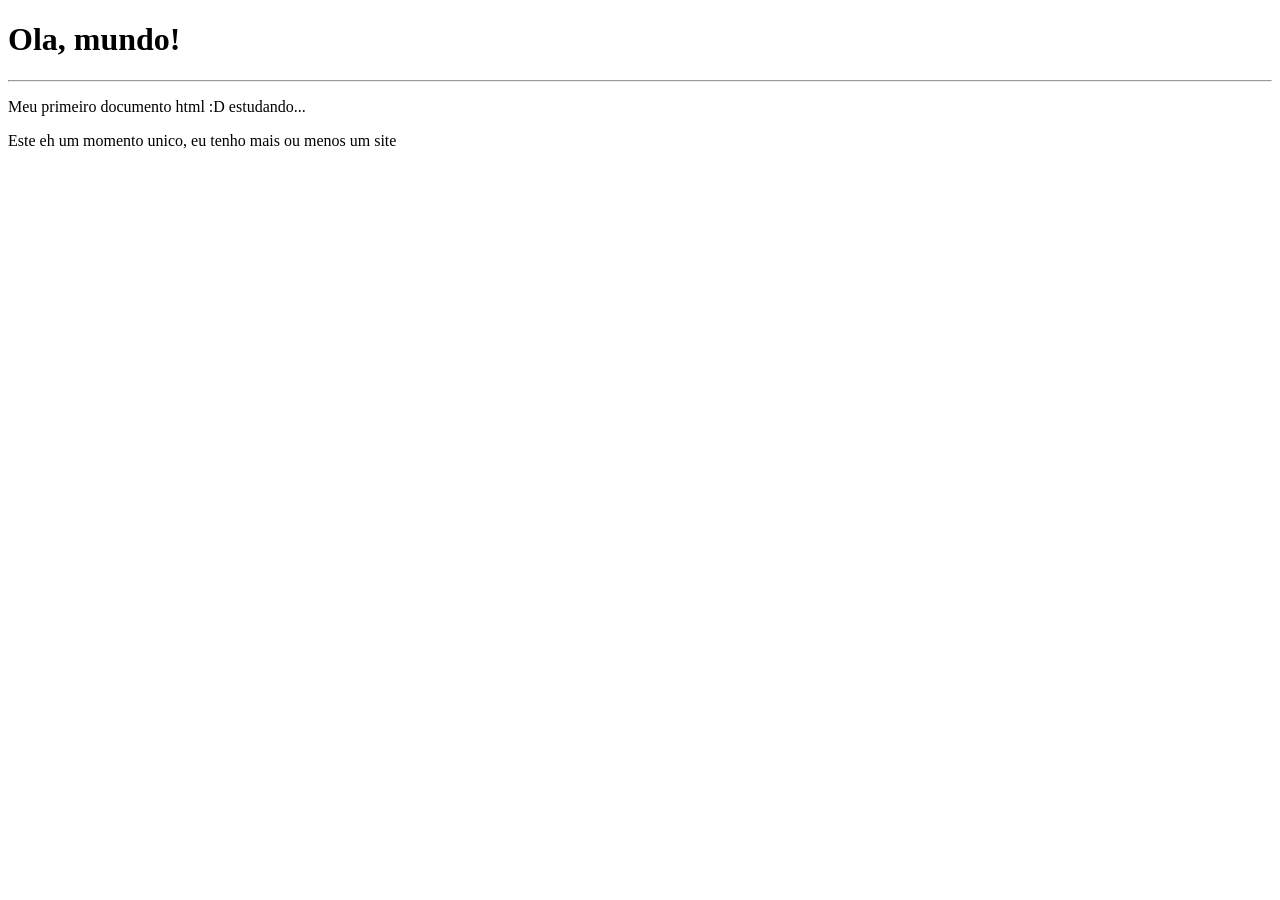
<file: exercicios/ex001/index.html>
<!DOCTYPE html>
<html lang="pt-br">
<head>
    <meta charset="UTF-8">
    <meta http-equiv="X-UA-Compatible" content="IE=edge">
    <meta name="viewport" content="width=device-width, initial-scale=1.0">
    <title>Meu primeiro exercicio</title>
</head>
<body>
    <h1>Ola, mundo!</h1>
    <hr>
    <p>Meu primeiro documento html :D estudando...</p>
    <p>Este eh um momento unico, eu tenho mais ou menos um site</p>
</body>
</html>
</file>
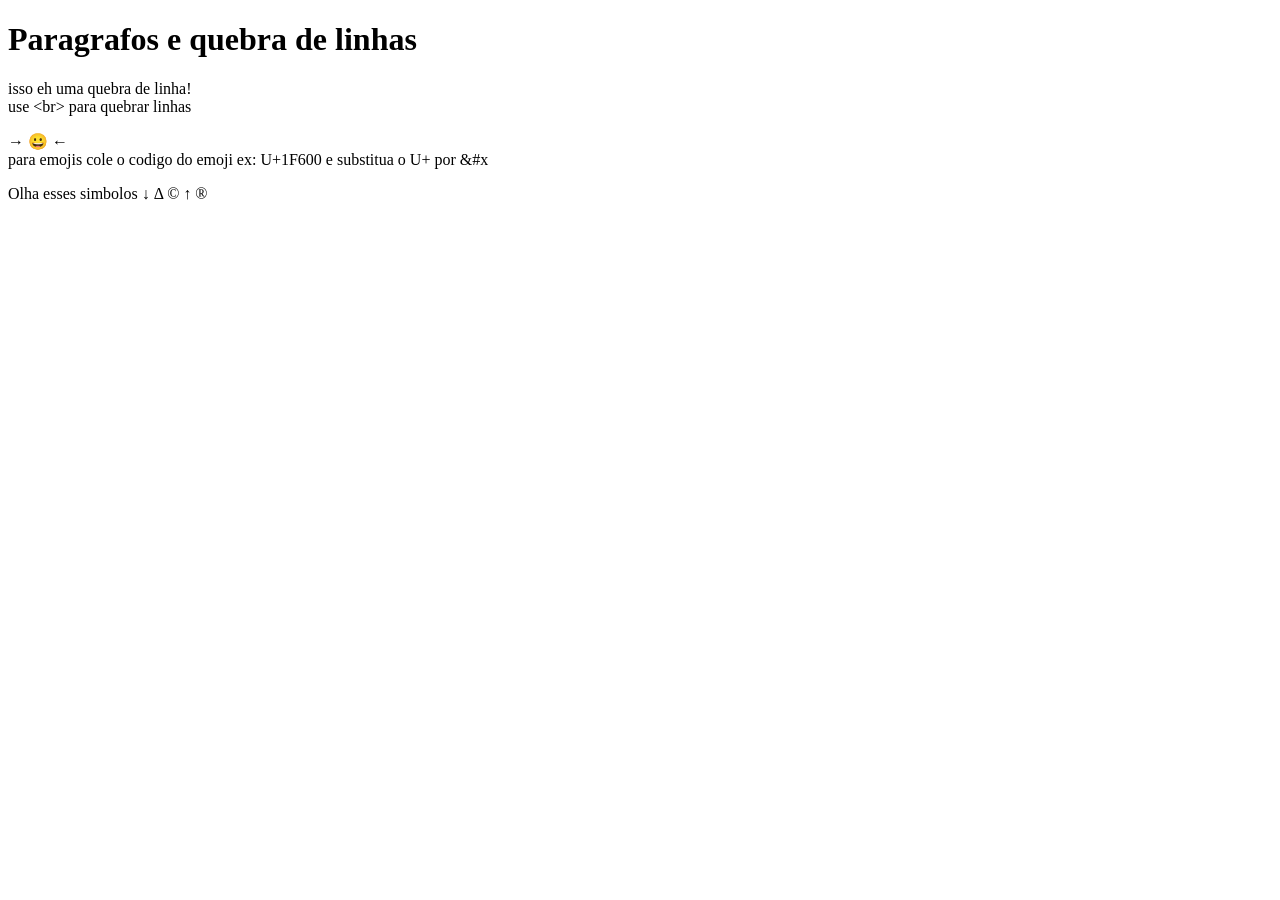
<file: exercicios/ex002/index.html>
<!DOCTYPE html>
<html lang="pt-br">
<head>
    <meta charset="UTF-8">
    <meta http-equiv="X-UA-Compatible" content="IE=edge">
    <meta name="viewport" content="width=device-width, initial-scale=1.0">
    <title>Paragrafos</title>
</head>
<body>
    <h1>Paragrafos e quebra de linhas</h1>
    <p>isso eh uma quebra de linha!<br>
        use &lt;br&gt; para quebrar linhas <!--LASS THAN / GREATER THAN-->
    </p>
    <p>&rarr; &#x1F600 &larr; <br>para emojis cole o codigo do emoji ex: U+1F600 e substitua o U+ por &#x</p>
    <p>Olha esses simbolos &darr;
        &Delta;
        &copy;
        &uparrow;
        &reg;
    </p>
</body>
</html>
</file>
<file: desafios/de010/estilo.css>
@charset "UTF-8";
@font-face {
    font-family: 'droid';
    src: url('fonte/varsity_regular.ttf') format('truetype'); }


body{
    margin: 0px;
    background-color: #84E1AD;
}
p{
    text-indent: 30px;
    text-align: left;
}
header{
    
    background-image: linear-gradient(to bottom, #59b380, #0a4206, #1ea015, #0c4d07, #0c4d07);
    background-attachment: fixed;
    padding: 10px;
}
header > h1{
    margin-top: 30px;
    color: white;
    text-align:center;
    font-size: 40px;
    text-shadow: 2px 2px 2px black;
    font-family:'Franklin Gothic Medium', 'Arial Narrow', Arial, sans-serif
}
header > p{ 
    margin: 40px auto;
    color: white;
    text-align:center;
    text-indent: 0%;
    font-family: Arial, Helvetica, sans-serif;
    font-size:normal;
    text-shadow: 1px 1px 1px black;
}
nav{
    text-align: left;
    margin-bottom: -6px;
}
header > nav > span{
    padding: 4px;
    margin-left: -6px;
    margin-right: 6px;
    background-color: #11500b63;
    font-family: Arial, Helvetica, sans-serif;
    font-weight: 200px;
    font-size: 0.9em;    
    font-size: bold;
    
}
header > nav > .naveg:hover, header > nav > span > .naveg:hover{
    background-color: #4cac3d;
    color: black;
}
nav > span > a{
    color: white;
    text-decoration: none;
}
main > #titulo{
    margin: 10px auto;
    font-size: 70px;
    color: #2c5c40;
}
main{
    background-color: white;
    margin: 0px 100px;
    padding: 10px 20px 0px 20px;
    box-shadow: 2px 2px 2px rgba(0, 0, 0, 0.418);
}

main > p{
    text-align: justify;
    font-family: Arial, Helvetica, sans-serif;
    font-size: 0.9em;
}
#primeira{
    background-image: linear-gradient(to right, rgb(162, 212, 162), rgb(162, 221, 162), white);
    font-family:"droid";
}
#linkt{
    text-decoration: underline;
    background-color: #82e07ba2;
    color: black;
    font-weight: bold;
}
#fotofoda{
    margin: auto;
    text-align: center;
}
#video{
    text-align: center;
    
}
#video2{
    background-color: rgb(0, 92, 0);
    padding: 20px;
    margin: 0px -20px 20px -20px;
}
#aprender{
    color: white;
    background-color: #1ba011;
    border-radius: 10px 10px 0px 0px;
    font-family: Arial, Helvetica, sans-serif;
    padding: 10px;
    margin-top: 10px;
    margin-bottom: 0px;
    font-size: large;
    
}
#final > p{
    margin-top: 0px;
    margin-left: 16px;
    margin-right: 16px;
    padding-top: 3px;
    
}


#video {
    position: relative;
    padding-bottom: 56.25%; 
    padding-top: 25px;
    height: 0;
    margin: auto;
}
#video iframe {
    position: absolute;
    top: 0;
    left: 0;
    width: 100%;
    height: 100%;
}
#listas{
    border-radius: 0px 0px 10px 10px;
    background-color: #84e1ac60;
    padding-bottom: 5px;
}
.lista1{
    text-decoration: underline;

}
#text{
    margin: 16px;
}
#ultimo{
    padding-bottom: 20px;
}
footer{
    background-color: #0c4d07;
    color: rgba(236, 236, 236, 0.89);
}
footer > p{
    padding: 10px 0px;
    text-align: center;  
    margin-bottom: 0px;
    font-style: italic;
}
#nome{
    font-style: normal;
    color: white;
}
</file>
<file: desafios/de011/style.css>
body{
    background: black url("imagens/espaco.jpg") center center no-repeat fixed;
    background-size: cover;
    height: 98vh;
}
div{
    background-image: url("imagens/astronauta.png");
    background-repeat: no-repeat;
    background-position: center center;
    height: 98vh; 
}
</file>
<file: desafios/de012/estilo/estilo.css>
@charset "UTF-8";

@import url('https://fonts.googleapis.com/css2?family=Sriracha&display=swap');
@import url('https://fonts.googleapis.com/css2?family=Passion+One&display=swap');

:root{
    --fonte1: Verdana, Geneva, Tahoma, sans-serif;
    --fonte2:'Passion One', cursive;
    --fonte3:'Sriracha', cursive;
}

*{
    margin: 0px;
    padding: 0px;
    font-size: 1m;
}

html, body{
    min-height: 100vh;
    background-color: darkgray;
    margin: 0px;
    font-family: var(--fonte1);
}

header{
    background-color: black;
    color: white;
    text-align: center;
    padding: 20px;
    font-family: var(--fonte3);
}

header > h1{
    padding-top: 50px;
    font-variant: small-caps;
    font-family: var(--fonte2);
    font-size: 10vw;
}

header > p{
    padding-bottom: 50px;
}

header a, footer a{
    color: white;
    text-decoration: none;
    font-weight: bolder;
}

header a:hover, footer a:hover{
    text-decoration: underline;
}

section{
    padding: top 10%;
    padding: bottom 10%;
    line-height: 2em;
    padding-left: 30px;
    font-family: var(--fonte3);
    font-size: 3vw;
}

section > p{
    padding-top: 1.5em;
    padding-bottom: 2em ;
}

section.normal{
    background-color: white;
    color: black;
}

section.imagem{
    background-color: rgb(66, 70, 68);
    color: white;
    box-shadow: inset 6px 6px 13px 0px rgba(0, 0, 0, 0.336);
    background-attachment: fixed;
}

section.imagem > p{
    background-color: rgba(0, 0, 0, 0.513);
    display: inline-block;
    padding: 5px;
    text-shadow: 1px 1px 0px black;
}

section#img01{
    background-image: url("../imagens/background001.jpg");
    background-position: right center;
    background-size: cover;
}
section#img02{
    background-image: url("../imagens/background002.jpg");
    background-position: right center;
    background-size: cover;
}

footer{
    background-color: black;
    color: white;
    text-align: center;
    padding: 10px;
}
</file>
